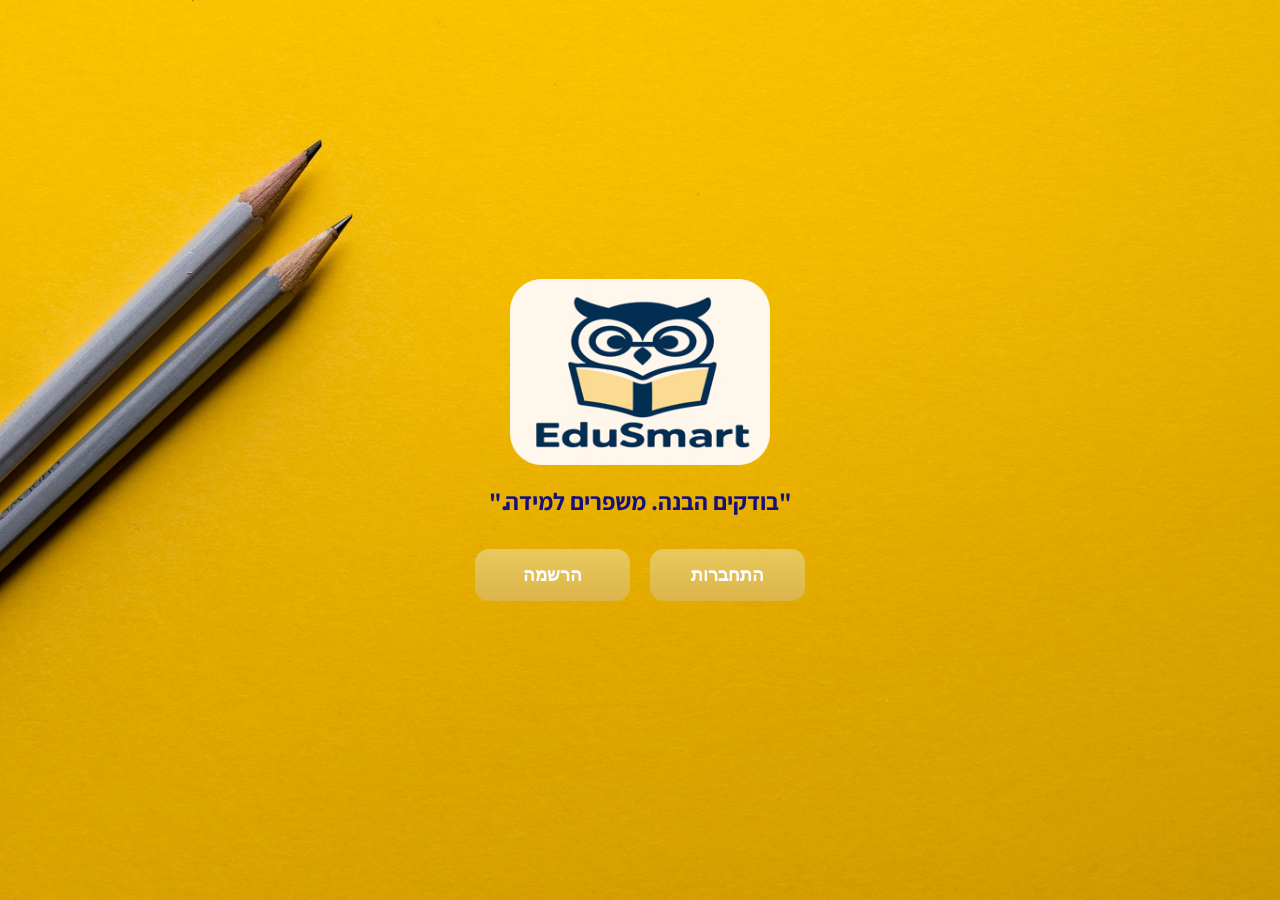
<file: index.html>
<!DOCTYPE html>
<html lang="he" dir="rtl">
<head>
  <meta charset="UTF-8" />
  <meta name="viewport" content="width=device-width, initial-scale=1.0" />
  <title>EduSmart - פתיחה</title>
  <link rel="stylesheet" href="css/style.css" />
</head>
<body>
  <main class="page-wrapper welcome-page">
    <section class="center-section">
      <div class="logo-wrap logo-home">
        <img src="images/logo.png" alt="EduSmart Logo" class="logo-img large" />
      </div>

      <p class="tagline">"בודקים הבנה. משפרים למידה."</p>

      <div class="auth-buttons">
        <button class="gold-btn" type="button" onclick="goTo('login.html')">התחברות</button>
        <button class="gold-btn" type="button" onclick="goTo('choose-role.html')">הרשמה</button>
      </div>
    </section>
  </main>

  <script src="js/main.js"></script>
</body>
</html>
</file>
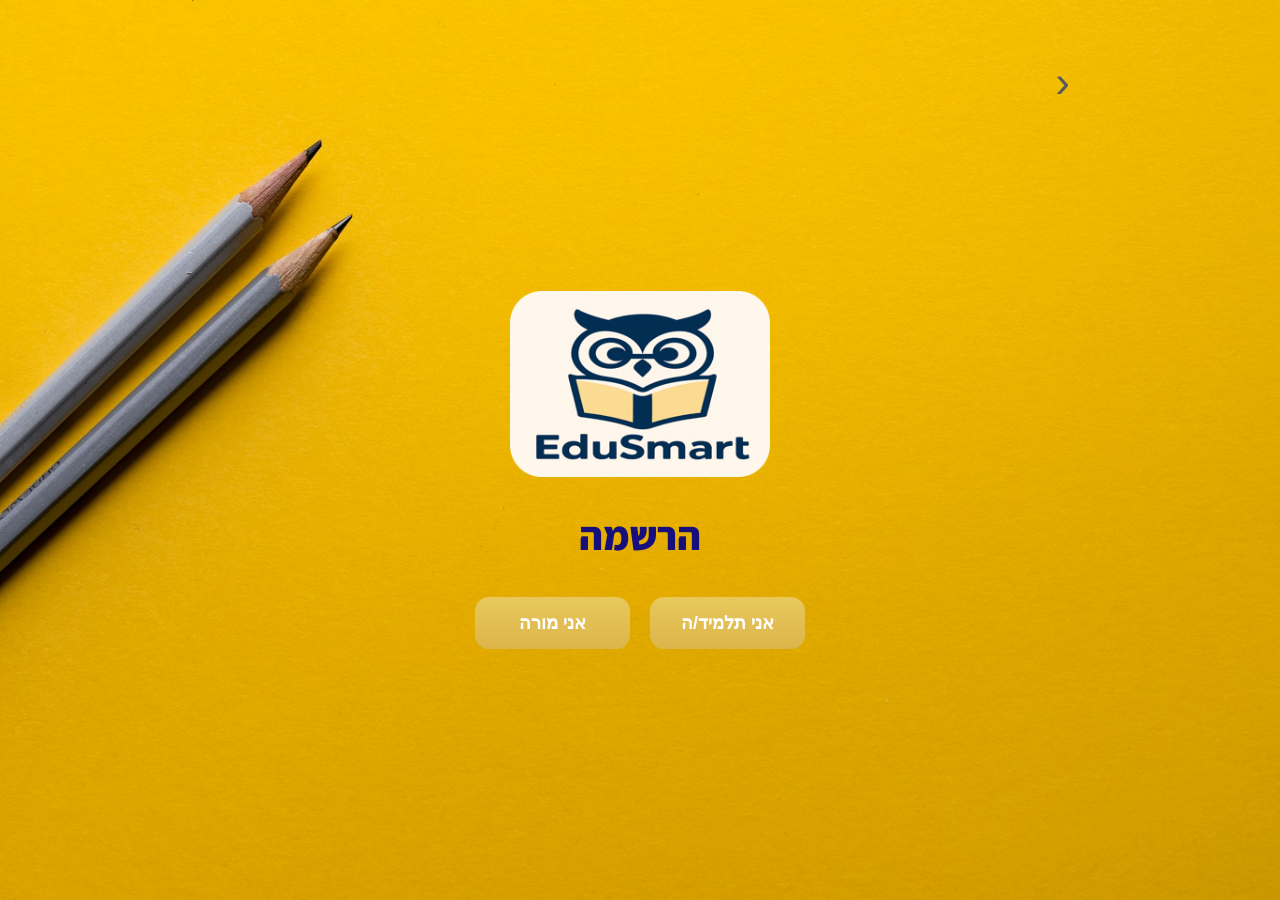
<file: choose-role.html>
<!DOCTYPE html>
<html lang="he" dir="rtl">
<head>
  <meta charset="UTF-8" />
  <meta name="viewport" content="width=device-width, initial-scale=1.0" />
  <title>EduSmart - בחירת סוג משתמש</title>
  <link rel="stylesheet" href="css/style.css" />
</head>
<body>
  <main class="page-wrapper welcome-page">
    <section class="simple-header">
      <button class="back-btn" type="button" onclick="goTo('index.html')">‹</button>
    </section>

    <section class="center-section">
      <div class="logo-wrap logo-home">
        <img src="images/logo.png" alt="EduSmart Logo" class="logo-img large" />
      </div>

      <h1 class="page-title">הרשמה</h1>

      <div class="auth-buttons">
        <button class="gold-btn" type="button" onclick="goTo('register-student.html')">אני תלמיד/ה</button>
        <button class="gold-btn" type="button" onclick="goTo('register-teacher.html')">אני מורה</button>
      </div>
    </section>
  </main>

  <script src="js/main.js"></script>
  <script>
    (function () {
      var btnStudent = document.querySelector('button[onclick="goTo(\'register-student.html\')"]');
      var btnTeacher = document.querySelector('button[onclick="goTo(\'register-teacher.html\')"]');

      function applyInstitutionType(type) {
        if (type !== 'university') return;
        if (btnStudent) btnStudent.textContent = 'אני סטודנט/ית';
        if (btnTeacher) btnTeacher.textContent = 'אני מרצה';
      }

      fetch('php/get_settings.php')
        .then(function (r) { return r.json(); })
        .then(function (d) { applyInstitutionType(d.institution_type); })
        .catch(function () { /* default: keep school wording */ });
    })();
  </script>
</body>
</html>
</file>
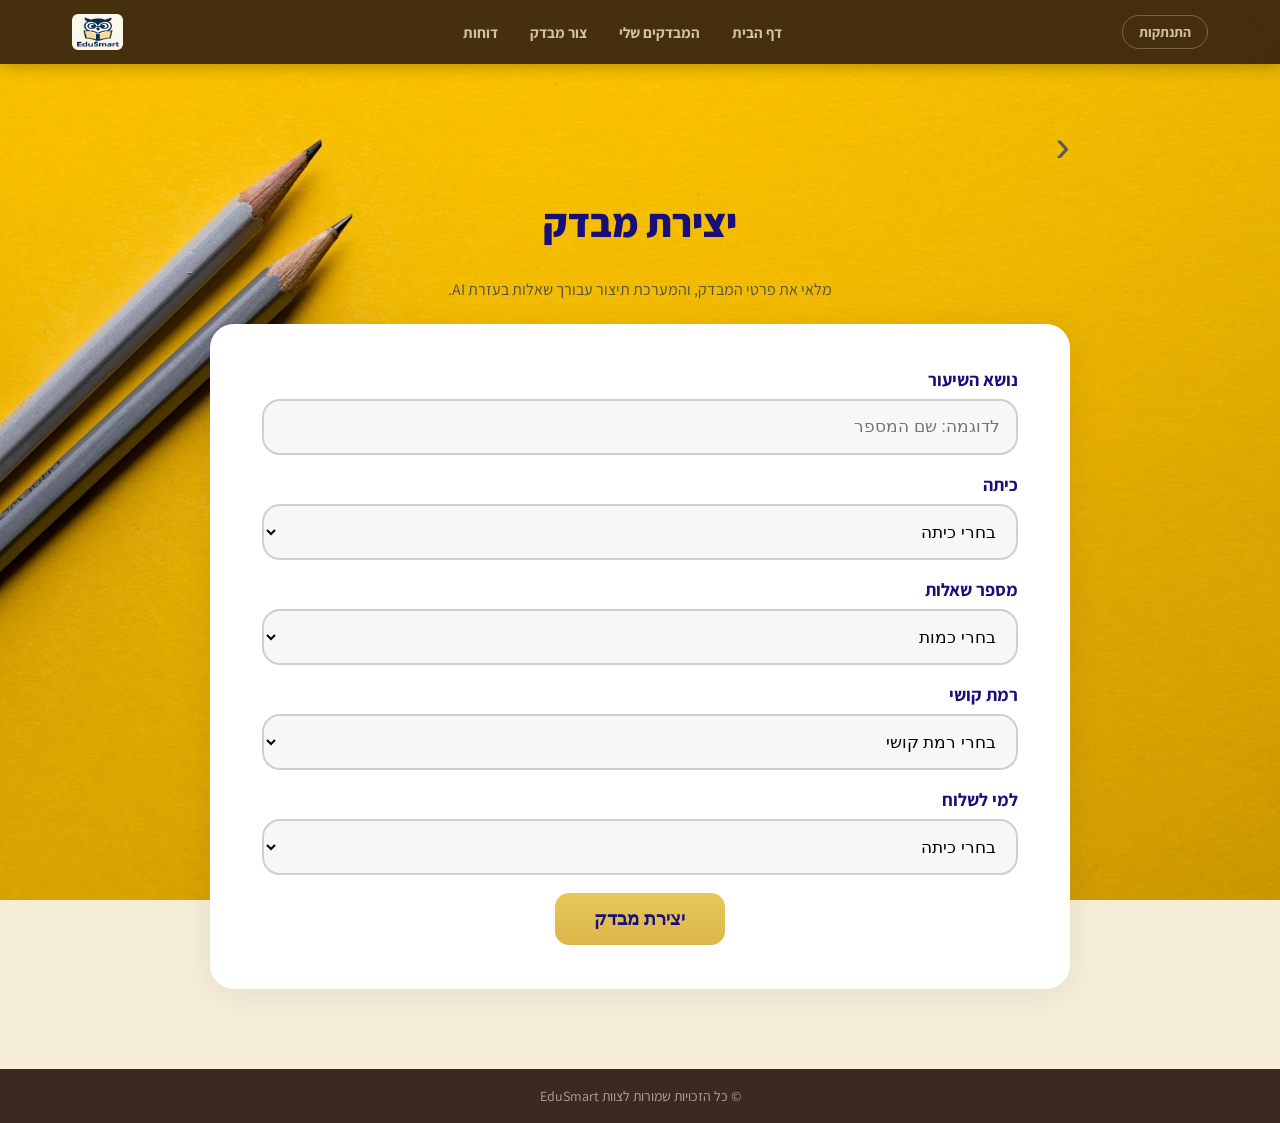
<file: create-quiz.html>
<!DOCTYPE html>
<html lang="he" dir="rtl">
<head>
  <meta charset="UTF-8" />
  <meta name="viewport" content="width=device-width, initial-scale=1.0"/>
  <title>EduSmart - יצירת מבדק</title>
  <link rel="stylesheet" href="css/style.css"/>
  <style>
    #loading-overlay {
      display: none;
      position: fixed;
      inset: 0;
      background: rgba(0, 0, 0, 0.55);
      z-index: 1000;
      align-items: center;
      justify-content: center;
    }
    #loading-overlay.active {
      display: flex;
    }
    #loading-box {
      background: #fff;
      border-radius: 16px;
      padding: 36px 40px;
      text-align: center;
      box-shadow: 0 8px 32px rgba(0,0,0,0.18);
      min-width: 260px;
    }
    #loading-box p {
      font-size: 1.1rem;
      font-weight: 600;
      margin: 0 0 20px 0;
      color: #222;
    }
    .spinner {
      width: 40px;
      height: 40px;
      border: 4px solid #f0e0a0;
      border-top-color: #c9a84c;
      border-radius: 50%;
      animation: spin 0.8s linear infinite;
      margin: 0 auto;
    }
    @keyframes spin {
      to { transform: rotate(360deg); }
    }
  </style>
</head>
<body>
<nav class="site-navbar">
  <div class="navbar-inner">
    <a class="navbar-logout" href="php/logout.php">התנתקות</a>
    <div class="navbar-links">
      <button class="nav-link" type="button" onclick="goTo('teacher-home.php')">דף הבית</button>
      <button class="nav-link" type="button" onclick="goTo('teacher-quizzes.php')">המבדקים שלי</button>
      <button class="nav-link" type="button" onclick="goTo('create-quiz.html')">צור מבדק</button>
      <button class="nav-link" type="button" onclick="goTo('reports.php')">דוחות</button>
    </div>
    <img src="images/logo.png" alt="EduSmart" class="navbar-logo-img">
  </div>
</nav>
  <main class="page-wrapper">
    <section class="simple-header">
      <button class="back-btn" type="button" onclick="goTo('teacher-home.php')">‹</button>
    </section>

    <div class="logo-wrap">
      <img src="images/logo.png" alt="EduSmart Logo" class="logo-img">
    </div>

    <h1 class="page-title">יצירת מבדק</h1>

    <p class="page-description">
      מלאי את פרטי המבדק, והמערכת תיצור עבורך שאלות בעזרת AI.
    </p>

    <form class="form-card" action="php/generate_quiz_with_ai.php" method="POST">
      <div class="form-group">
        <label for="quizTopic">נושא השיעור</label>
        <input type="text" id="quizTopic" name="topic" placeholder="לדוגמה: שם המספר" required>
      </div>

      <div class="form-group">
        <label for="quizGrade">כיתה</label>
        <select id="quizGrade" name="grade" required>
          <option value="">בחרי כיתה</option>
          <option value="ז׳">ז׳</option>
          <option value="ח׳">ח׳</option>
          <option value="ט׳">ט׳</option>
          <option value="י׳">י׳</option>
          <option value="יא׳">יא׳</option>
          <option value="יב׳">יב׳</option>
        </select>
      </div>

      <div class="form-group">
        <label for="quizQuestionsCount">מספר שאלות</label>
        <select id="quizQuestionsCount" name="num_questions" required>
          <option value="">בחרי כמות</option>
          <option value="5">5</option>
          <option value="6">6</option>
          <option value="8">8</option>
          <option value="10">10</option>
          <option value="12">12</option>
        </select>
      </div>

      <div class="form-group">
        <label for="quizDifficulty">רמת קושי</label>
        <select id="quizDifficulty" name="difficulty" required>
          <option value="">בחרי רמת קושי</option>
          <option value="קלה">קלה</option>
          <option value="בינונית">בינונית</option>
          <option value="קשה">קשה</option>
        </select>
      </div>

      <div class="form-group">
        <label for="quizClass">למי לשלוח</label>
        <select id="quizClass" name="target_class" required>
          <option value="">בחרי כיתה</option>
          <option value="ז1">ז1</option>
          <option value="ז2">ז2</option>
          <option value="ז3">ז3</option>
          <option value="ז4">ז4</option>
          <option value="ז5">ז5</option>
          <option value="ז6">ז6</option>
          <option value="ח1">ח1</option>
          <option value="ח2">ח2</option>
          <option value="ח3">ח3</option>
          <option value="ח4">ח4</option>
          <option value="ח5">ח5</option>
          <option value="ח6">ח6</option>
          <option value="ט1">ט1</option>
          <option value="ט2">ט2</option>
          <option value="ט3">ט3</option>
          <option value="ט4">ט4</option>
          <option value="ט5">ט5</option>
          <option value="ט6">ט6</option>
          <option value="י1">י1</option>
          <option value="י2">י2</option>
          <option value="י3">י3</option>
          <option value="י4">י4</option>
          <option value="י5">י5</option>
          <option value="י6">י6</option>
          <option value="יא1">יא1</option>
          <option value="יא2">יא2</option>
          <option value="יא3">יא3</option>
          <option value="יא4">יא4</option>
          <option value="יא5">יא5</option>
          <option value="יא6">יא6</option>
          <option value="יב1">יב1</option>
          <option value="יב2">יב2</option>
          <option value="יב3">יב3</option>
          <option value="יב4">יב4</option>
          <option value="יב5">יב5</option>
          <option value="יב6">יב6</option>
        </select>
      </div>

      <button type="submit" id="submitBtn" class="gold-btn small-btn">יצירת מבדק</button>
    </form>
  </main>

  <div id="loading-overlay">
    <div id="loading-box">
      <p>המערכת יוצרת שאלות... אנא המתן</p>
      <div class="spinner"></div>
    </div>
  </div>

  <footer class="site-footer"><p>© כל הזכויות שמורות לצוות EduSmart</p></footer>
  <script src="js/main.js"></script>
  <script>
    document.querySelector('.form-card').addEventListener('submit', function () {
      document.getElementById('submitBtn').disabled = true;
      document.getElementById('loading-overlay').classList.add('active');
    });

    (function () {
      var UNIVERSITY_GROUPS = ['קבוצת לימוד א', 'קבוצת לימוד ב', 'קבוצת לימוד ג', 'קורס כללי'];

      function applyInstitutionType(type) {
        if (type !== 'university') return;
        var gradeGroup = document.getElementById('quizGrade').closest('.form-group');
        var gradeSelect = document.getElementById('quizGrade');
        var classSelect = document.getElementById('quizClass');
        var classLabel = classSelect.closest('.form-group').querySelector('label');

        gradeGroup.style.display = 'none';
        gradeSelect.removeAttribute('required');
        gradeSelect.innerHTML = '<option value="אקדמי" selected>אקדמי</option>';

        classSelect.innerHTML = '<option value="">בחרי קבוצה</option>';
        UNIVERSITY_GROUPS.forEach(function (g) {
          var opt = document.createElement('option');
          opt.value = g;
          opt.textContent = g;
          classSelect.appendChild(opt);
        });
        if (classLabel) classLabel.textContent = 'קבוצת לימוד / קורס';
      }

      fetch('php/get_settings.php')
        .then(function (r) { return r.json(); })
        .then(function (d) { applyInstitutionType(d.institution_type); })
        .catch(function () { /* default: keep school dropdowns */ });
    })();
  </script>
</body>
</html>
</file>
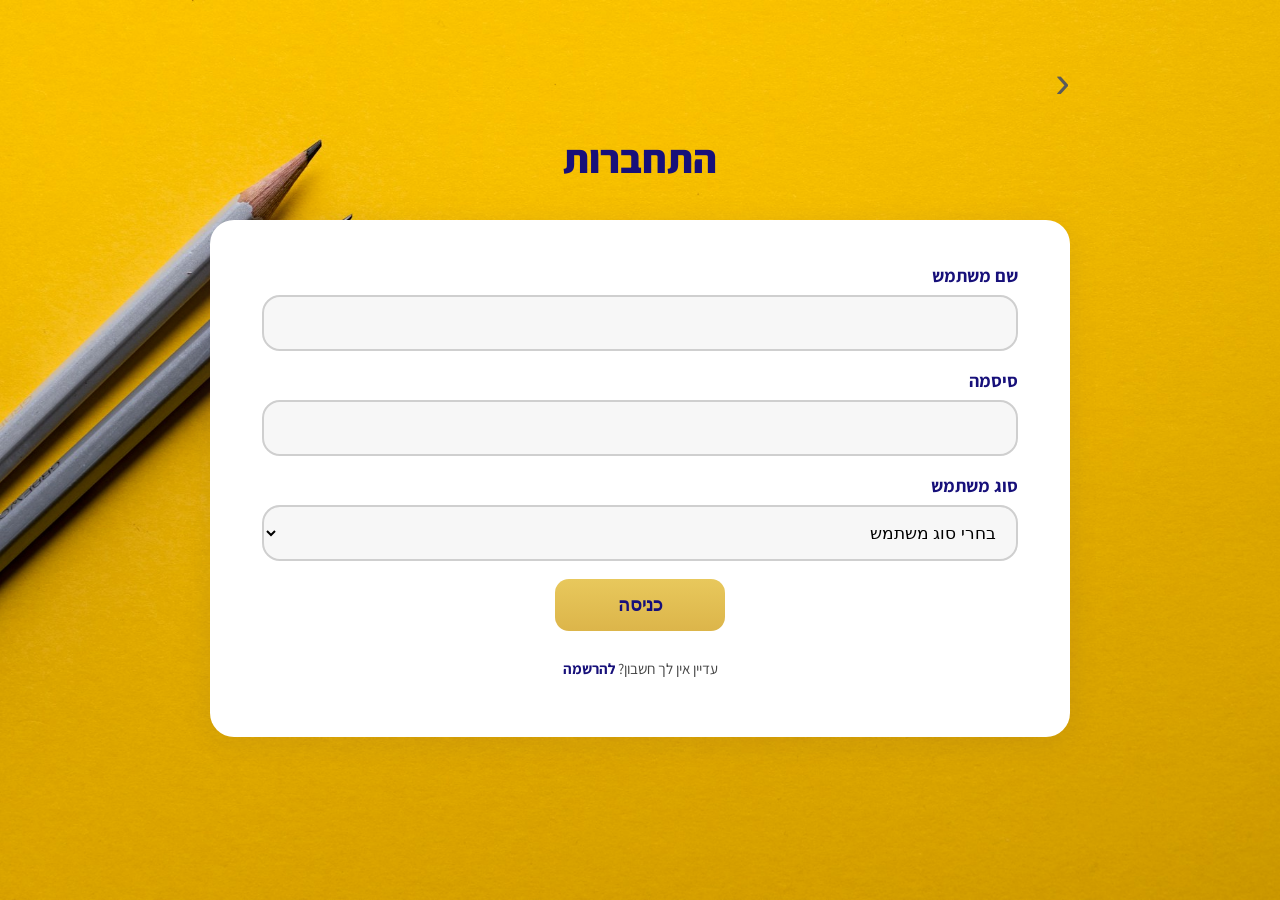
<file: login.html>
<!DOCTYPE html>
<html lang="he" dir="rtl">
<head>
  <meta charset="UTF-8" />
  <meta name="viewport" content="width=device-width, initial-scale=1.0" />
  <title>EduSmart - התחברות</title>
  <link rel="stylesheet" href="css/style.css" />
</head>
<body>
  <main class="page-wrapper top-space">
    <section class="simple-header">
      <button class="back-btn" type="button" onclick="goTo('index.html')">‹</button>
    </section>

    <div class="logo-wrap">
      <img src="images/logo.png" alt="EduSmart Logo" class="logo-img" />
    </div>

    <h1 class="page-title">התחברות</h1>

    <form class="form-card" action="php/login.php" method="POST">
      <div class="form-group">
        <label for="loginUsername">שם משתמש</label>
        <input type="text" id="loginUsername" name="username" required />
      </div>

      <div class="form-group">
        <label for="loginPassword">סיסמה</label>
        <input type="password" id="loginPassword" name="password" required />
      </div>

      <div class="form-group">
        <label for="loginRole">סוג משתמש</label>
        <select id="loginRole" name="role" required>
          <option value="">בחרי סוג משתמש</option>
          <option value="student">תלמיד/ה</option>
          <option value="teacher">מורה</option>
          <option value="admin">מנהל</option>
        </select>
      </div>

      <button type="submit" class="gold-btn small-btn">כניסה</button>

      <p class="bottom-link">
        עדיין אין לך חשבון?
        <a href="choose-role.html">להרשמה</a>
      </p>
    </form>
  </main>

  <script src="js/main.js"></script>
  <script>
    (function () {
      var err = new URLSearchParams(location.search).get('error');
      if (err) {
        var p = document.createElement('p');
        p.style.cssText = 'color:#d9534f;text-align:center;margin:14px 0 0;font-size:0.95rem;font-weight:600;';
        p.textContent = err;
        document.querySelector('.form-card').appendChild(p);
      }
    })();
  </script>
</body>
</html>
</file>
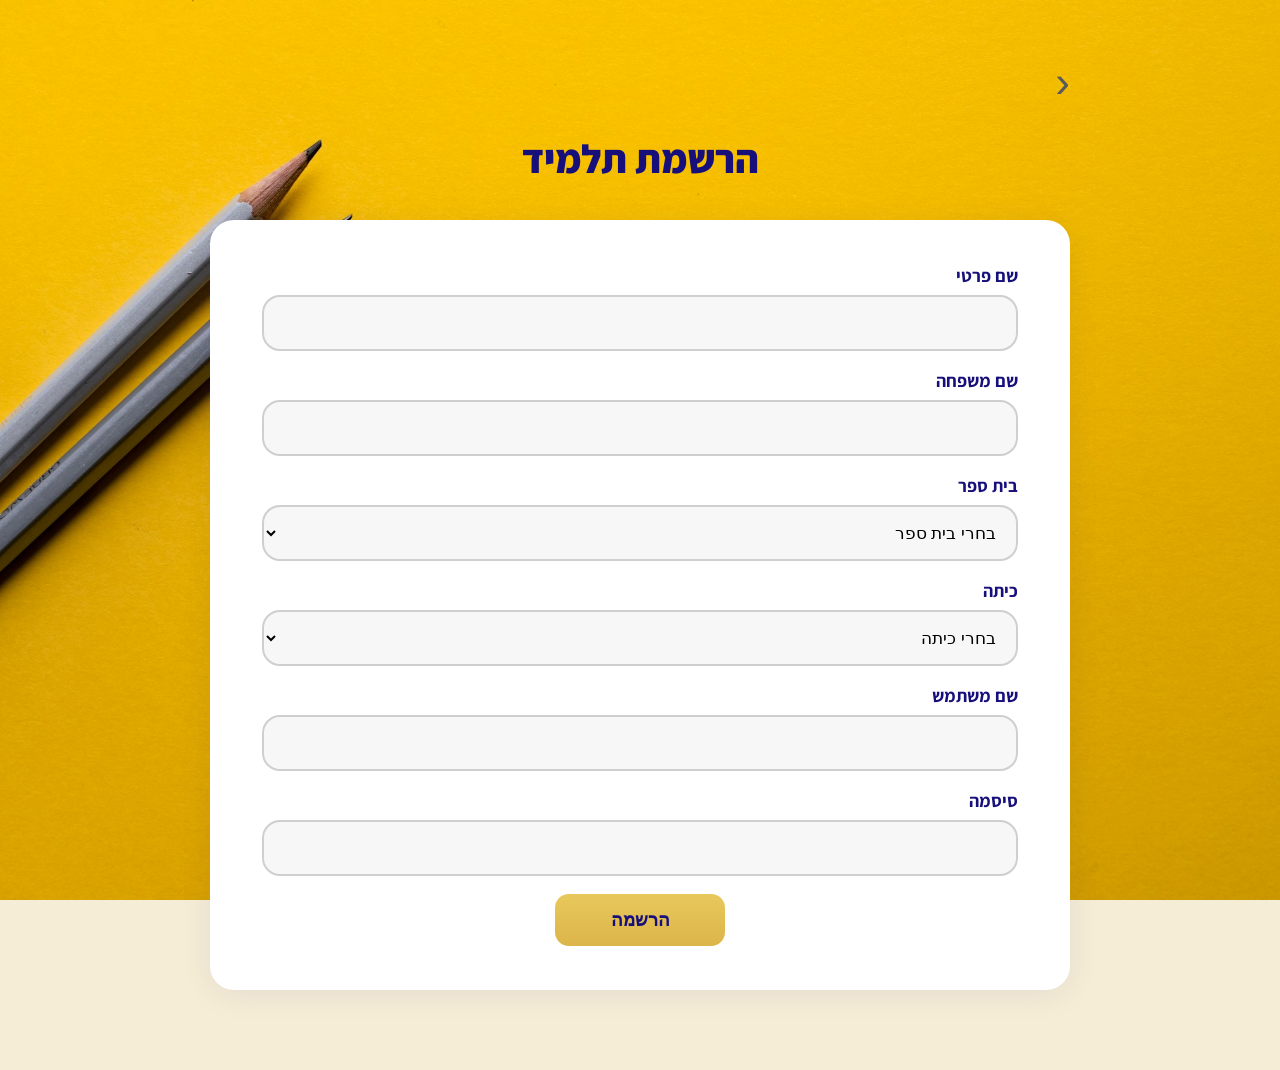
<file: register-student.html>
<!DOCTYPE html>
<html lang="he" dir="rtl">
<head>
  <meta charset="UTF-8" />
  <meta name="viewport" content="width=device-width, initial-scale=1.0" />
  <title>EduSmart - הרשמת תלמיד</title>
  <link rel="stylesheet" href="css/style.css" />
</head>
<body>
  <main class="page-wrapper top-space">
    <section class="simple-header">
      <button class="back-btn" type="button" onclick="goTo('choose-role.html')">‹</button>
    </section>

    <div class="logo-wrap">
      <img src="images/logo.png" alt="EduSmart Logo" class="logo-img" />
    </div>

    <h1 class="page-title">הרשמת תלמיד</h1>

    <form class="form-card" action="php/register.php" method="POST">
      <input type="hidden" name="role" value="student" />

      <div class="form-group">
        <label for="studentFirstName">שם פרטי</label>
        <input type="text" id="studentFirstName" name="first_name" required />
      </div>

      <div class="form-group">
        <label for="studentLastName">שם משפחה</label>
        <input type="text" id="studentLastName" name="last_name" required />
      </div>

      <div class="form-group">
        <label for="studentSchool">בית ספר</label>
        <select id="studentSchool" name="school" required>
          <option value="">בחרי בית ספר</option>
          <option>אורט רמת גן</option>
          <option>בליך</option>
          <option>אוהל שם</option>
        </select>
      </div>

      <div class="form-group">
        <label for="studentClass">כיתה</label>
        <select id="studentClass" name="class_name" required>
          <option value="">בחרי כיתה</option>
          <option>ז1</option>
          <option>ז2</option>
          <option>ז3</option>
          <option>ז4</option>
          <option>ז5</option>
          <option>ז6</option>
          <option>ח1</option>
          <option>ח2</option>
          <option>ח3</option>
          <option>ח4</option>
          <option>ח5</option>
          <option>ח6</option>
          <option>ט1</option>
          <option>ט2</option>
          <option>ט3</option>
          <option>ט4</option>
          <option>ט5</option>
          <option>ט6</option>
          <option>י1</option>
          <option>י2</option>
          <option>י3</option>
          <option>י4</option>
          <option>י5</option>
          <option>י6</option>
          <option>יא1</option>
          <option>יא2</option>
          <option>יא3</option>
          <option>יא4</option>
          <option>יא5</option>
          <option>יא6</option>
          <option>יב1</option>
          <option>יב2</option>
          <option>יב3</option>
          <option>יב4</option>
          <option>יב5</option>
          <option>יב6</option>
        </select>
      </div>

      <div class="form-group">
        <label for="studentUsername">שם משתמש</label>
        <input type="text" id="studentUsername" name="username" required />
      </div>

      <div class="form-group">
        <label for="studentPassword">סיסמה</label>
        <input type="password" id="studentPassword" name="password" required />
      </div>

      <button type="submit" class="gold-btn small-btn">הרשמה</button>
    </form>
  </main>

  <script src="js/main.js"></script>
  <script>
    (function () {
      var err = new URLSearchParams(location.search).get('error');
      if (err) {
        var p = document.createElement('p');
        p.style.cssText = 'color:#d9534f;text-align:center;margin:14px 0 0;font-size:0.95rem;font-weight:600;';
        p.textContent = err;
        document.querySelector('.form-card').appendChild(p);
      }
    })();

    (function () {
      var UNIVERSITY_GROUPS = ['קבוצת לימוד א', 'קבוצת לימוד ב', 'קבוצת לימוד ג', 'קורס כללי'];

      function applyInstitutionType(type) {
        if (type !== 'university') return;

        // School field: change label + replace select with free-text input
        var schoolLabel = document.querySelector('label[for="studentSchool"]');
        var schoolSelect = document.getElementById('studentSchool');
        if (schoolLabel) schoolLabel.textContent = 'מוסד אקדמי';
        if (schoolSelect) {
          var textInput = document.createElement('input');
          textInput.type = 'text';
          textInput.id = 'studentSchool';
          textInput.name = 'school';
          textInput.required = true;
          textInput.placeholder = 'הזיני שם המוסד האקדמי';
          schoolSelect.parentNode.replaceChild(textInput, schoolSelect);
        }

        // Class field: change label + replace options
        var classLabel = document.querySelector('label[for="studentClass"]');
        var classSelect = document.getElementById('studentClass');
        if (classLabel) classLabel.textContent = 'קורס / קבוצת לימוד';
        if (classSelect) {
          classSelect.innerHTML = '<option value="">בחרי קבוצה</option>';
          UNIVERSITY_GROUPS.forEach(function (g) {
            var opt = document.createElement('option');
            opt.value = g;
            opt.textContent = g;
            classSelect.appendChild(opt);
          });
        }
      }

      fetch('php/get_settings.php')
        .then(function (r) { return r.json(); })
        .then(function (d) { applyInstitutionType(d.institution_type); })
        .catch(function () { /* default: keep school classes */ });
    })();
  </script>
</body>
</html>
</file>
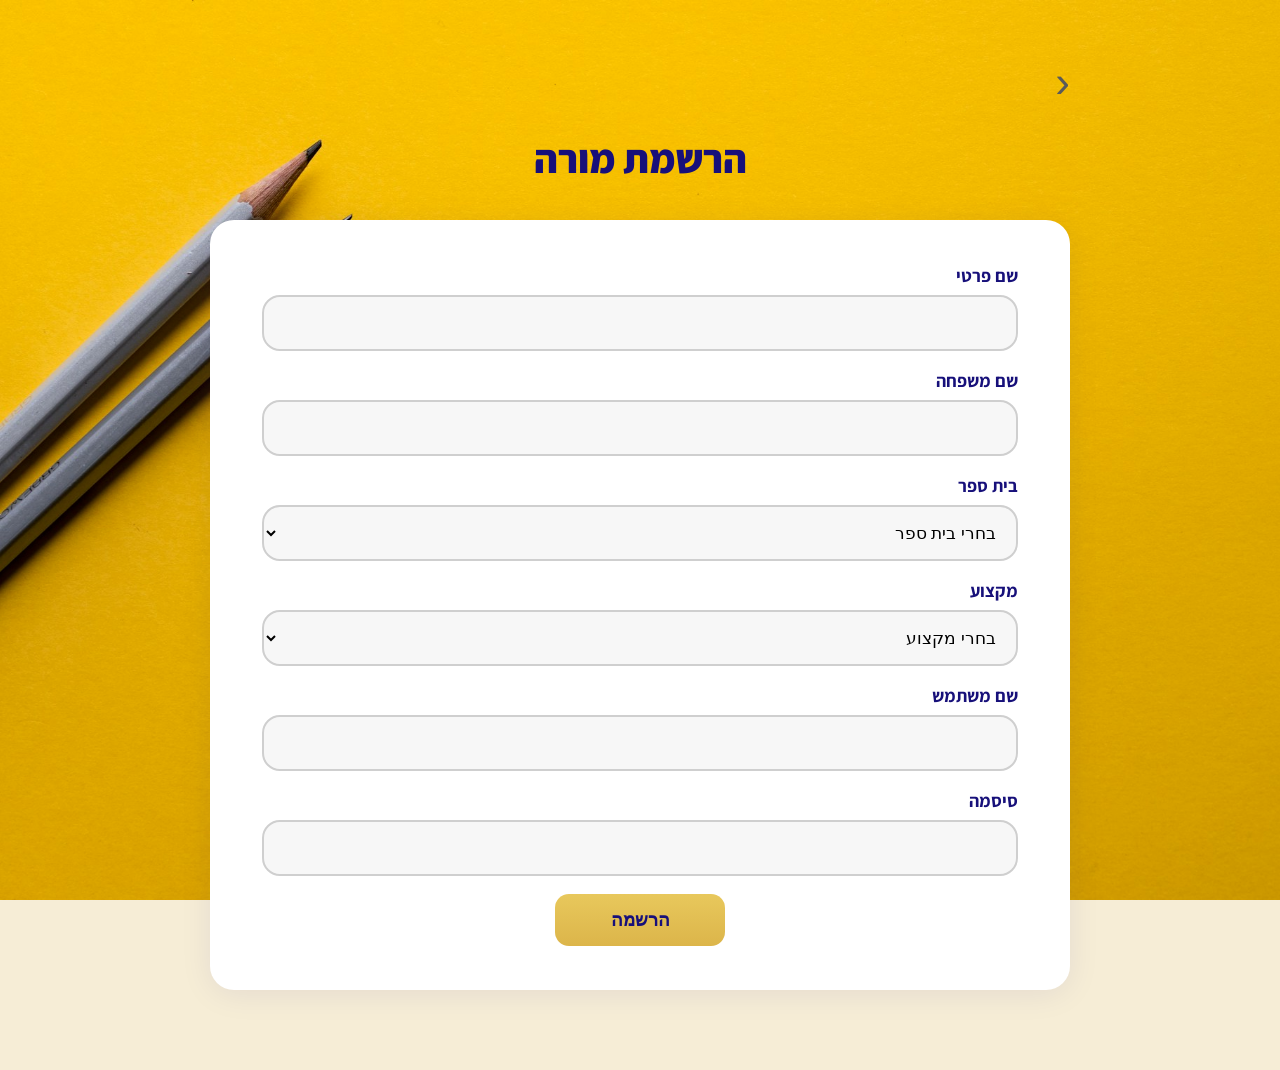
<file: register-teacher.html>
<!DOCTYPE html>
<html lang="he" dir="rtl">
<head>
  <meta charset="UTF-8" />
  <meta name="viewport" content="width=device-width, initial-scale=1.0" />
  <title>EduSmart - הרשמת מורה</title>
  <link rel="stylesheet" href="css/style.css" />
</head>
<body>
  <main class="page-wrapper top-space">
    <section class="simple-header">
      <button class="back-btn" type="button" onclick="goTo('choose-role.html')">‹</button>
    </section>

    <div class="logo-wrap">
      <img src="images/logo.png" alt="EduSmart Logo" class="logo-img" />
    </div>

    <h1 class="page-title">הרשמת מורה</h1>

    <form class="form-card" action="php/register.php" method="POST">
      <input type="hidden" name="role" value="teacher" />

      <div class="form-group">
        <label for="teacherFirstName">שם פרטי</label>
        <input type="text" id="teacherFirstName" name="first_name" required />
      </div>

      <div class="form-group">
        <label for="teacherLastName">שם משפחה</label>
        <input type="text" id="teacherLastName" name="last_name" required />
      </div>

      <div class="form-group">
        <label for="teacherSchool">בית ספר</label>
        <select id="teacherSchool" name="school" required>
          <option value="">בחרי בית ספר</option>
          <option>אורט רמת גן</option>
          <option>בליך</option>
          <option>אוהל שם</option>
        </select>
      </div>

      <div class="form-group">
        <label for="teacherSubject">מקצוע</label>
        <select id="teacherSubject" name="subject" required>
          <option value="">בחרי מקצוע</option>
          <option>לשון</option>
          <option>עברית</option>
        </select>
      </div>

      <div class="form-group">
        <label for="teacherUsername">שם משתמש</label>
        <input type="text" id="teacherUsername" name="username" required />
      </div>

      <div class="form-group">
        <label for="teacherPassword">סיסמה</label>
        <input type="password" id="teacherPassword" name="password" required />
      </div>

      <button type="submit" class="gold-btn small-btn">הרשמה</button>
    </form>
  </main>

  <script src="js/main.js"></script>
  <script>
    (function () {
      var err = new URLSearchParams(location.search).get('error');
      if (err) {
        var p = document.createElement('p');
        p.style.cssText = 'color:#d9534f;text-align:center;margin:14px 0 0;font-size:0.95rem;font-weight:600;';
        p.textContent = err;
        document.querySelector('.form-card').appendChild(p);
      }
    })();
  </script>
</body>
</html>
</file>
<file: css/style.css>
@import url('https://fonts.googleapis.com/css2?family=Assistant:wght@200;300;400;500;600;700;800&display=swap');

* {
  box-sizing: border-box;
}

:root {
  --bg-main: #f6edd6;
  --primary: #17107a;
  --gold: #e0b63f;
  --gold-dark: #c79d26;
  --text-main: #333333;
  --input-border: #cfcfcf;
  --white: #ffffff;
}

body {
  margin: 0;
  font-family: 'Assistant', sans-serif;
  background-color: var(--bg-main);
  background-image: url('../images/PEN_BACKGROUND.jpg');
  background-size: cover;
  background-position: center;
  background-repeat: no-repeat;
  background-attachment: scroll;
  color: var(--text-main);
  direction: rtl;
  min-height: 100vh;
}

@media (min-width: 768px) {
  body {
    background-attachment: fixed;
  }
}

.page-wrapper {
  width: 100%;
  max-width: 430px;
  min-height: 100vh;
  margin: 0 auto;
  padding: 24px 20px 36px;
  display: flex;
  flex-direction: column;
}

.center-section {
  flex: 1;
  display: flex;
  flex-direction: column;
  justify-content: center;
}

.top-space {
  padding-top: 18px;
}

.simple-header {
  display: flex;
  align-items: center;
  min-height: 40px;
  margin-bottom: 10px;
}

.back-btn {
  border: none;
  background: transparent;
  font-size: 44px;
  line-height: 1;
  color: #5a5a5a;
  cursor: pointer;
  padding: 0;
}

.logo-wrap {
  display: flex;
  justify-content: center;
  margin-bottom: 16px;
}

.logo-home {
  margin-bottom: 28px;
}

.logo-img {
  width: 150px;
  max-width: 72%;
  height: auto;
  display: block;
}

.logo-img.large {
  width: 220px;
  max-width: 84%;
}

.tagline {
  color: var(--primary);
  font-size: 22px;
  font-weight: 700;
  text-align: center;
  margin: 10px 0 22px;
}

.page-title {
  color: var(--primary);
  font-size: 32px;
  font-weight: 800;
  text-align: center;
  margin: 8px 0 26px;
}

.auth-buttons {
  display: flex;
  flex-direction: column;
  gap: 20px;
  margin-top: 10px;
}

.gold-btn {
  width: 100%;
  min-height: 56px;
  border: none;
  border-radius: 22px;
  background: linear-gradient(180deg, #e8c85c 0%, #dcb54a 100%);
  color: #fff;
  font-size: 20px;
  font-weight: 700;
  cursor: pointer;
}

.gold-btn.small-btn {
  width: 170px;
  align-self: center;
  color: var(--primary);
  font-size: 18px;
  font-weight: 800;
}

.form-card {
  display: flex;
  flex-direction: column;
  gap: 14px;
}

.form-group {
  display: flex;
  flex-direction: column;
  gap: 8px;
}

.form-group label {
  color: var(--primary);
  font-size: 18px;
  font-weight: 700;
}

.form-group input,
.form-group select {
  width: 100%;
  height: 56px;
  border-radius: 18px;
  border: 2px solid var(--input-border);
  background: #f7f7f7;
  padding: 0 16px;
  font-size: 17px;
  outline: none;
}

.form-group input:focus,
.form-group select:focus {
  border-color: var(--gold-dark);
}

.bottom-link {
  margin-top: 10px;
  text-align: center;
  font-size: 15px;
  color: #444;
}

.bottom-link a {
  color: var(--primary);
  font-weight: 700;
  text-decoration: none;
}

@media (max-width: 480px) {
  .page-wrapper {
    max-width: 100%;
    padding: 22px 18px 30px;
  }
}

@media (max-width: 360px) {
  .page-wrapper {
    padding: 20px 14px 28px;
  }

  .page-title {
    font-size: 28px;
  }

  .tagline {
    font-size: 20px;
  }

  .gold-btn {
    font-size: 18px;
  }

  .form-group label {
    font-size: 17px;
  }

  .form-group input,
  .form-group select {
    font-size: 16px;
  }
}

.dashboard-page {
  padding-bottom: 110px;
}

.top-bar {
  display: flex;
  justify-content: flex-start;
  margin-bottom: 8px;
}

.logout-btn {
  border: none;
  background: transparent;
  color: var(--primary);
  font-size: 16px;
  font-weight: 700;
  cursor: pointer;
  padding: 0;
}

.small-logo-space {
  margin-bottom: 8px;
}

.welcome-box {
  margin-bottom: 20px;
}

.dashboard-title {
  color: var(--primary);
  font-size: 28px;
  font-weight: 800;
  margin: 0 0 8px;
  text-align: right;
}

.dashboard-subtitle {
  margin: 0;
  font-size: 16px;
  line-height: 1.5;
  color: #4b4b4b;
}

.stats-row {
  display: grid;
  grid-template-columns: 1fr 1fr;
  gap: 14px;
  margin-bottom: 22px;
}

.stat-card {
  background: #f7f7f7;
  border-radius: 20px;
  padding: 18px 12px;
  text-align: center;
  border: 2px solid #e2e2e2;
}

.stat-number {
  display: block;
  font-size: 26px;
  font-weight: 800;
  color: var(--primary);
  margin-bottom: 6px;
}

.stat-label {
  font-size: 14px;
  color: #555;
}

.section-block {
  margin-bottom: 24px;
}

.section-header h2 {
  color: var(--primary);
  font-size: 22px;
  margin: 0 0 14px;
}

.quick-actions {
  display: flex;
  flex-direction: column;
  gap: 12px;
}

.quiz-card {
  background: #f7f7f7;
  border: 2px solid #e3e3e3;
  border-radius: 22px;
  padding: 16px;
  margin-bottom: 14px;
}

.quiz-card-top {
  display: flex;
  justify-content: space-between;
  align-items: center;
  margin-bottom: 12px;
  gap: 10px;
}

.subject-badge {
  background: #ece8ff;
  color: var(--primary);
  font-size: 13px;
  font-weight: 700;
  padding: 6px 12px;
  border-radius: 999px;
}

.status-badge {
  font-size: 13px;
  font-weight: 700;
  padding: 6px 12px;
  border-radius: 999px;
}

.status-new {
  background: #fff4cf;
  color: #8a6400;
}

.status-done {
  background: #dff5e7;
  color: #1d6b3c;
}

.quiz-card-title {
  color: var(--primary);
  font-size: 20px;
  margin: 0 0 8px;
}

.quiz-card-text {
  margin: 0 0 16px;
  font-size: 15px;
  color: #555;
  line-height: 1.5;
}

.action-btn {
  min-height: 50px;
  font-size: 18px;
}

.secondary-btn {
  width: 100%;
  min-height: 56px;
  border: none;
  border-radius: 22px;
  background: #e9e9e9;
  color: var(--primary);
  font-size: 18px;
  font-weight: 700;
  cursor: pointer;
}

.bottom-nav {
  position: fixed;
  bottom: 0;
  right: 0;
  left: 0;
  max-width: 430px;
  margin: 0 auto;
  background: rgba(246, 237, 214, 0.98);
  border-top: 1px solid #ddd1b3;
  display: grid;
  grid-template-columns: repeat(3, 1fr);
  padding: 10px 14px 18px;
  gap: 10px;
}

.nav-item {
  border: none;
  background: transparent;
  color: #777;
  font-size: 15px;
  font-weight: 700;
  cursor: pointer;
}

.nav-item.active {
  color: var(--primary);
}

@media (max-width: 480px) {
  .bottom-nav {
    max-width: 100%;
  }
}

.question-card {
  background: #f7f7f7;
  border-radius: 20px;
  padding: 16px;
  margin-bottom: 20px;
}

.question-text {
  font-size: 18px;
  font-weight: 700;
  margin-bottom: 12px;
}

.answers {
  display: flex;
  flex-direction: column;
  gap: 10px;
}

.answer-btn {
  background: #ffffff;
  border: 2px solid #ddd;
  border-radius: 16px;
  padding: 12px;
  font-size: 16px;
  cursor: pointer;
}

.answer-btn:hover {
  border-color: #e0b63f;
}

.quiz-actions {
  margin-top: 20px;
}

.result-box {
  text-align: center;
  margin: 20px 0;
}

.result-score {
  font-size: 36px;
  color: #17107a;
}

.feedback-card {
  background: #f7f7f7;
  border-radius: 20px;
  padding: 16px;
  margin-bottom: 20px;
}

.explanation {
  margin-top: 10px;
  background: #fff4cf;
  padding: 10px;
  border-radius: 10px;
}

.page-description {
  text-align: center;
  font-size: 16px;
  line-height: 1.5;
  color: #4f4f4f;
  margin: -6px 0 22px;
}

.preview-page {
  padding-bottom: 40px;
}

.preview-summary {
  background: #f7f7f7;
  border: 2px solid #e2e2e2;
  border-radius: 20px;
  padding: 16px;
  margin-bottom: 20px;
}

.preview-summary p {
  margin: 0 0 10px;
  font-size: 16px;
  color: #444;
}

.preview-summary p:last-child {
  margin-bottom: 0;
}

.question-number {
  font-size: 15px;
  font-weight: 700;
  color: var(--primary);
  margin: 0 0 8px;
}

.preview-options {
  display: flex;
  flex-direction: column;
  gap: 10px;
  margin-top: 12px;
}

.preview-option {
  background: #ffffff;
  border: 2px solid #dddddd;
  border-radius: 16px;
  padding: 12px 14px;
  font-size: 16px;
}

.correct-preview {
  border-color: #d4b145;
  background: #fff7dd;
}

.preview-actions {
  display: flex;
  flex-direction: column;
  gap: 12px;
  margin-top: 22px;
}

.report-card {
  background: #f7f7f7;
  border: 2px solid #e3e3e3;
  border-radius: 20px;
  padding: 16px;
  margin-bottom: 12px;
}

.report-title {
  margin: 0 0 8px;
  color: var(--primary);
  font-size: 19px;
}

.report-text {
  margin: 0;
  color: #555;
  font-size: 15px;
  line-height: 1.5;
}

.question-card {
  background: #f7f7f7;
  border-radius: 20px;
  padding: 16px;
  margin-bottom: 20px;
}

.question-text {
  font-size: 18px;
  font-weight: 700;
  margin-bottom: 12px;
}

.answers {
  display: flex;
  flex-direction: column;
  gap: 10px;
}

.answer-btn {
  background: #ffffff;
  border: 2px solid #ddd;
  border-radius: 16px;
  padding: 12px;
  font-size: 16px;
  cursor: pointer;
}

.answer-btn:hover {
  border-color: #e0b63f;
}

.quiz-actions {
  margin-top: 20px;
}

.result-box {
  text-align: center;
  margin: 20px 0;
}

.result-score {
  font-size: 36px;
  color: #17107a;
}

.feedback-card {
  background: #f7f7f7;
  border-radius: 20px;
  padding: 16px;
  margin-bottom: 20px;
}

.explanation {
  margin-top: 10px;
  background: #fff4cf;
  padding: 10px;
  border-radius: 10px;
}

.page-description {
  text-align: center;
  font-size: 16px;
  line-height: 1.5;
  color: #4f4f4f;
  margin: -6px 0 22px;
}

.preview-page {
  padding-bottom: 40px;
}

.preview-summary {
  background: #f7f7f7;
  border: 2px solid #e2e2e2;
  border-radius: 20px;
  padding: 16px;
  margin-bottom: 20px;
}

.preview-summary p {
  margin: 0 0 10px;
  font-size: 16px;
  color: #444;
}

.preview-summary p:last-child {
  margin-bottom: 0;
}

.question-card {
  background: #f7f7f7;
  border-radius: 20px;
  padding: 16px;
  margin-bottom: 20px;
  border: 2px solid #e2e2e2;
}

.question-number {
  font-size: 15px;
  font-weight: 700;
  color: var(--primary);
  margin: 0 0 8px;
}

.question-text {
  font-size: 18px;
  font-weight: 700;
  margin: 0 0 12px;
  color: var(--text-main);
}

.preview-options {
  display: flex;
  flex-direction: column;
  gap: 10px;
  margin-top: 12px;
}

.preview-option {
  background: #ffffff;
  border: 2px solid #dddddd;
  border-radius: 16px;
  padding: 12px 14px;
  font-size: 16px;
}

.correct-preview {
  border-color: #d4b145;
  background: #fff7dd;
}

.answers {
  display: flex;
  flex-direction: column;
  gap: 10px;
}

.answer-btn {
  background: #ffffff;
  border: 2px solid #ddd;
  border-radius: 16px;
  padding: 12px;
  font-size: 16px;
  cursor: pointer;
  text-align: right;
}

.answer-btn:hover {
  border-color: #e0b63f;
}

.selected-answer {
  background: #ffe082;
  border-color: #d4b145;
}

.quiz-actions {
  margin-top: 20px;
}

.explanation {
  margin-top: 12px;
  background: #fff4cf;
  padding: 10px 12px;
  border-radius: 12px;
  font-size: 15px;
  line-height: 1.5;
}

.preview-actions {
  display: flex;
  flex-direction: column;
  gap: 12px;
  margin-top: 22px;
}

.result-box {
  text-align: center;
  margin: 20px 0 26px;
  background: #f7f7f7;
  border: 2px solid #e2e2e2;
  border-radius: 20px;
  padding: 24px 16px;
}

.result-box p {
  margin: 0;
  font-size: 18px;
  color: #4f4f4f;
}

.result-score {
  font-size: 40px;
  color: var(--primary);
  margin: 12px 0 10px;
}

.result-subtext {
  font-size: 16px;
  color: #666;
}

.feedback-card {
  background: #f7f7f7;
  border-radius: 20px;
  padding: 16px;
  margin-bottom: 20px;
  border: 2px solid #e2e2e2;
}

.feedback-card p {
  margin: 0 0 10px;
  line-height: 1.5;
}

/* =============================================
   SITE NAVBAR
   ============================================= */
.site-navbar {
  background: rgba(38, 22, 15, 0.85);
  backdrop-filter: blur(8px);
  -webkit-backdrop-filter: blur(8px);
  width: 100%;
  position: sticky;
  top: 0;
  z-index: 200;
  box-shadow: 0 2px 16px rgba(0,0,0,0.28);
}

.navbar-inner {
  display: flex;
  align-items: center;
  justify-content: space-between;
  max-width: 1200px;
  margin: 0 auto;
  padding: 0 32px;
  height: 64px;
}

.navbar-logo-img {
  height: 36px;
  width: auto;
}

.navbar-links {
  display: flex;
  gap: 4px;
  align-items: center;
}

.nav-link {
  background: none;
  border: none;
  color: rgba(245, 232, 200, 0.80);
  font-size: 15px;
  font-weight: 700;
  cursor: pointer;
  padding: 9px 14px;
  border-radius: 8px;
  transition: background 0.18s, color 0.18s;
  font-family: 'Assistant', sans-serif;
}

.nav-link:hover {
  background: rgba(200, 160, 80, 0.15);
  color: rgba(245, 232, 200, 1);
}

.navbar-logout {
  color: rgba(245, 232, 200, 0.80);
  font-size: 14px;
  font-weight: 700;
  text-decoration: none;
  padding: 7px 16px;
  border: 1.5px solid rgba(245, 232, 200, 0.30);
  border-radius: 999px;
  transition: all 0.18s;
  font-family: 'Assistant', sans-serif;
  white-space: nowrap;
}

.navbar-logout:hover {
  background: rgba(200, 160, 80, 0.15);
  color: rgba(245, 232, 200, 1);
  border-color: rgba(245, 232, 200, 0.60);
}

@media (max-width: 767px) {
  .site-navbar {
    display: none;
  }
}

/* =============================================
   SITE FOOTER
   ============================================= */
.site-footer {
  background: rgba(38, 22, 15, 0.90);
  color: rgba(245, 232, 200, 0.65);
  text-align: center;
  padding: 18px 24px;
  font-size: 14px;
  font-family: 'Assistant', sans-serif;
}

.site-footer p {
  margin: 0;
}

@media (max-width: 767px) {
  .site-footer {
    display: none;
  }
}

/* =============================================
   RESULT CARD (quiz-result.php)
   ============================================= */
.result-card {
  background: #f7f7f7;
  border: 2px solid #e2e2e2;
  border-radius: 20px;
  padding: 24px 20px;
  margin-bottom: 20px;
}

.result-line {
  font-size: 17px;
  color: #444;
  margin: 0 0 10px;
  line-height: 1.5;
}

.result-line:last-child {
  margin-bottom: 0;
}

/* =============================================
   ERROR PAGE GREETING
   ============================================= */
.err-greeting {
  font-size: 1rem;
  color: #666;
  margin: 0 0 4px;
}

/* =============================================
   DESKTOP LAYOUT (768px+)
   ============================================= */
@media (min-width: 768px) {
  .page-wrapper {
    max-width: 920px;
    padding: 52px 80px 80px;
  }

  .dashboard-page {
    padding-bottom: 80px;
  }

  .top-bar {
    display: none;
  }

  .bottom-nav {
    display: none;
  }

  .logo-wrap {
    display: none;
  }

  .form-card {
    background: var(--white);
    border-radius: 24px;
    padding: 44px 52px;
    box-shadow: 0 4px 32px rgba(23,16,122,0.08);
    gap: 18px;
  }

  .stats-row {
    gap: 22px;
    margin-bottom: 36px;
  }

  .stat-card {
    padding: 30px 24px;
    border-radius: 22px;
  }

  .stat-number {
    font-size: 38px;
    margin-bottom: 8px;
  }

  .stat-label {
    font-size: 15px;
  }

  .page-title {
    font-size: 40px;
    margin: 12px 0 36px;
  }

  .dashboard-title {
    font-size: 34px;
    margin-bottom: 12px;
  }

  .dashboard-subtitle {
    font-size: 17px;
  }

  .section-header h2 {
    font-size: 24px;
    margin-bottom: 18px;
  }

  .quick-actions {
    flex-direction: row;
    gap: 16px;
  }

  .quick-actions .gold-btn,
  .quick-actions .secondary-btn {
    flex: 1;
  }

  .preview-actions {
    flex-direction: row;
    gap: 16px;
  }

  .preview-actions > * {
    flex: 1;
  }

  .quiz-actions {
    display: flex;
    gap: 16px;
  }

  .quiz-actions .gold-btn,
  .quiz-actions .secondary-btn {
    flex: 1;
  }

  .quiz-card {
    padding: 22px 28px;
    margin-bottom: 18px;
    border-radius: 24px;
  }

  .report-card {
    padding: 22px 28px;
    margin-bottom: 16px;
  }

  .question-card {
    padding: 26px 32px;
    margin-bottom: 24px;
  }

  .feedback-card {
    padding: 22px 28px;
    margin-bottom: 18px;
  }

  .result-card {
    padding: 36px 40px;
  }

  .result-line {
    font-size: 19px;
    margin-bottom: 14px;
  }

  .preview-summary {
    padding: 24px 28px;
  }

  .gold-btn {
    min-height: 52px;
    font-size: 18px;
    border-radius: 14px;
  }

  .secondary-btn {
    min-height: 52px;
    font-size: 17px;
    border-radius: 14px;
  }

  .simple-header {
    margin-bottom: 16px;
  }

  .welcome-box {
    margin-bottom: 32px;
  }

  .section-block {
    margin-bottom: 36px;
  }
}

/* =============================================
   LARGE DESKTOP (1100px+)
   ============================================= */
@media (min-width: 1100px) {
  .page-wrapper {
    max-width: 1060px;
    padding: 60px 100px 80px;
  }
}

/* =============================================
   WELCOME PAGE (index.html + choose-role.html)
   ============================================= */
.welcome-page {
  background: transparent;
}

@media (min-width: 768px) {
  /* Logo is hidden globally on desktop — show it on the landing page */
  .welcome-page .logo-wrap {
    display: flex;
    margin-bottom: 20px;
  }

  .welcome-page .logo-img.large {
    width: 260px;
    max-width: 100%;
  }

  .welcome-page .center-section {
    align-items: center;
  }

  .welcome-page .tagline {
    font-size: 24px;
    margin: 0 0 32px;
  }

  /* Narrow side-by-side buttons — not full-width on desktop */
  .welcome-page .auth-buttons {
    flex-direction: row;
    justify-content: center;
    gap: 20px;
    margin-top: 0;
  }

  .welcome-page .auth-buttons .gold-btn {
    width: auto;
    min-width: 155px;
    max-width: 195px;
  }
}

/* =============================================
   FEEDBACK PAGE: LEARNING RESOURCE SECTION
   ============================================= */
.resource-section {
  text-align: center;
  background: #fff4cf;
  border: 2px solid #e0b63f;
  border-radius: 20px;
  padding: 20px 16px;
  margin-bottom: 28px;
}
.resource-title {
  font-size: 18px;
  font-weight: 700;
  color: #17107a;
  margin: 0 0 6px;
}
.resource-subtitle {
  font-size: 15px;
  color: #444;
  margin: 0 0 14px;
}
.resource-btn {
  display: inline-block;
  background: #e0b63f;
  color: #17107a;
  font-weight: 700;
  font-size: 15px;
  padding: 10px 24px;
  border-radius: 999px;
  text-decoration: none;
  transition: background 0.18s;
}
.resource-btn:hover { background: #c79d26; }

/* =============================================
   FEEDBACK PAGE: PER-QUESTION LEARNING TIPS
   ============================================= */
.learning-tips { margin-top: 10px; }
.learning-tip {
  font-size: 14px;
  color: #555;
  margin: 4px 0 0;
  line-height: 1.5;
}

/* =============================================
   ADMIN DASHBOARD
   ============================================= */
.admin-card {
  background: #f7f7f7;
  border: 2px solid #e2e2e2;
  border-radius: 20px;
  padding: 24px 20px;
  margin-bottom: 24px;
}
.admin-section-title {
  font-size: 18px;
  font-weight: 700;
  color: #17107a;
  margin: 0 0 6px;
}
.admin-section-desc {
  font-size: 14px;
  color: #555;
  margin: 0 0 18px;
  line-height: 1.5;
}
.admin-radio-group {
  display: flex;
  flex-direction: column;
  gap: 12px;
}
.admin-radio-label {
  display: flex;
  align-items: center;
  gap: 10px;
  font-size: 16px;
  cursor: pointer;
}
.admin-radio-label input[type="radio"] {
  width: 18px;
  height: 18px;
  accent-color: #17107a;
  flex-shrink: 0;
}
.admin-success {
  background: #e8f5e9;
  border: 2px solid #81c784;
  border-radius: 12px;
  padding: 12px 16px;
  margin-bottom: 20px;
  font-size: 15px;
  color: #2e7d32;
  text-align: center;
}
.admin-error {
  background: #ffeaea;
  border: 2px solid #e57373;
  border-radius: 12px;
  padding: 12px 16px;
  margin-bottom: 20px;
  font-size: 15px;
  color: #c62828;
  text-align: center;
}
</file>
